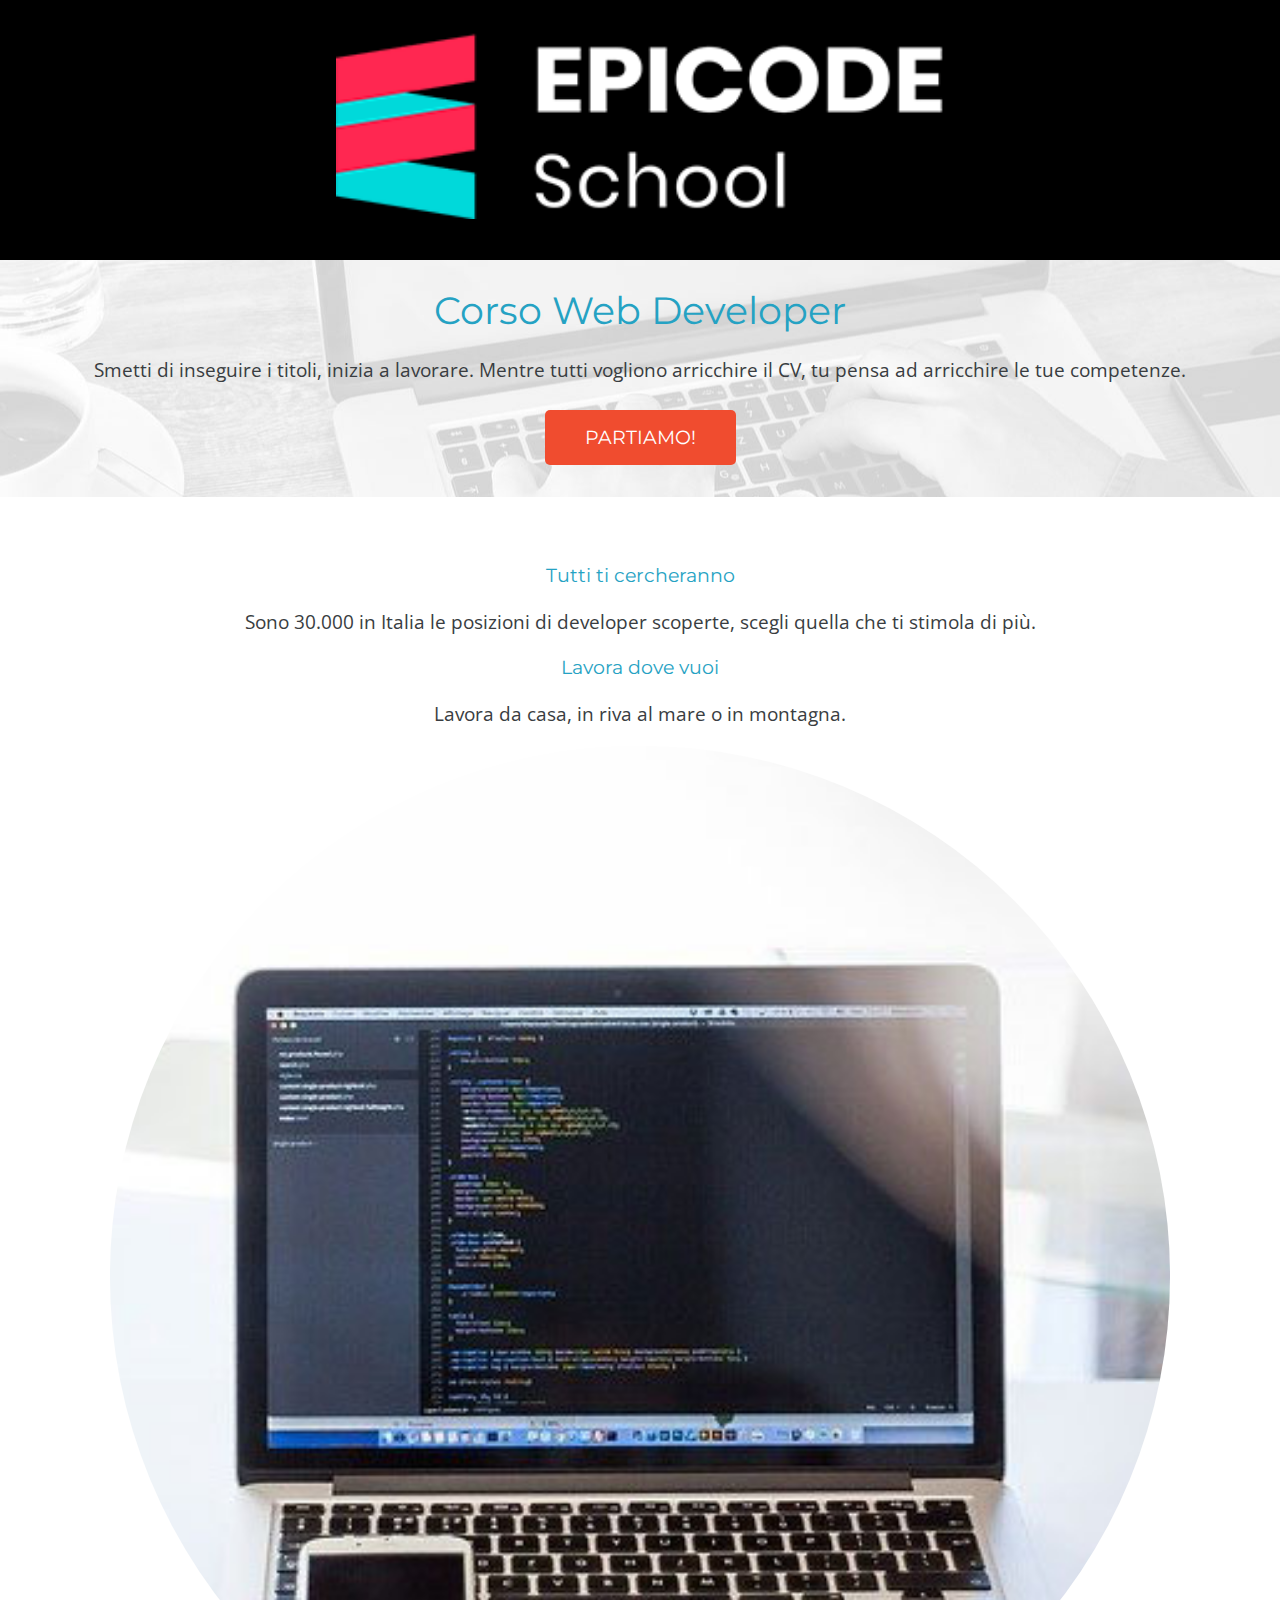
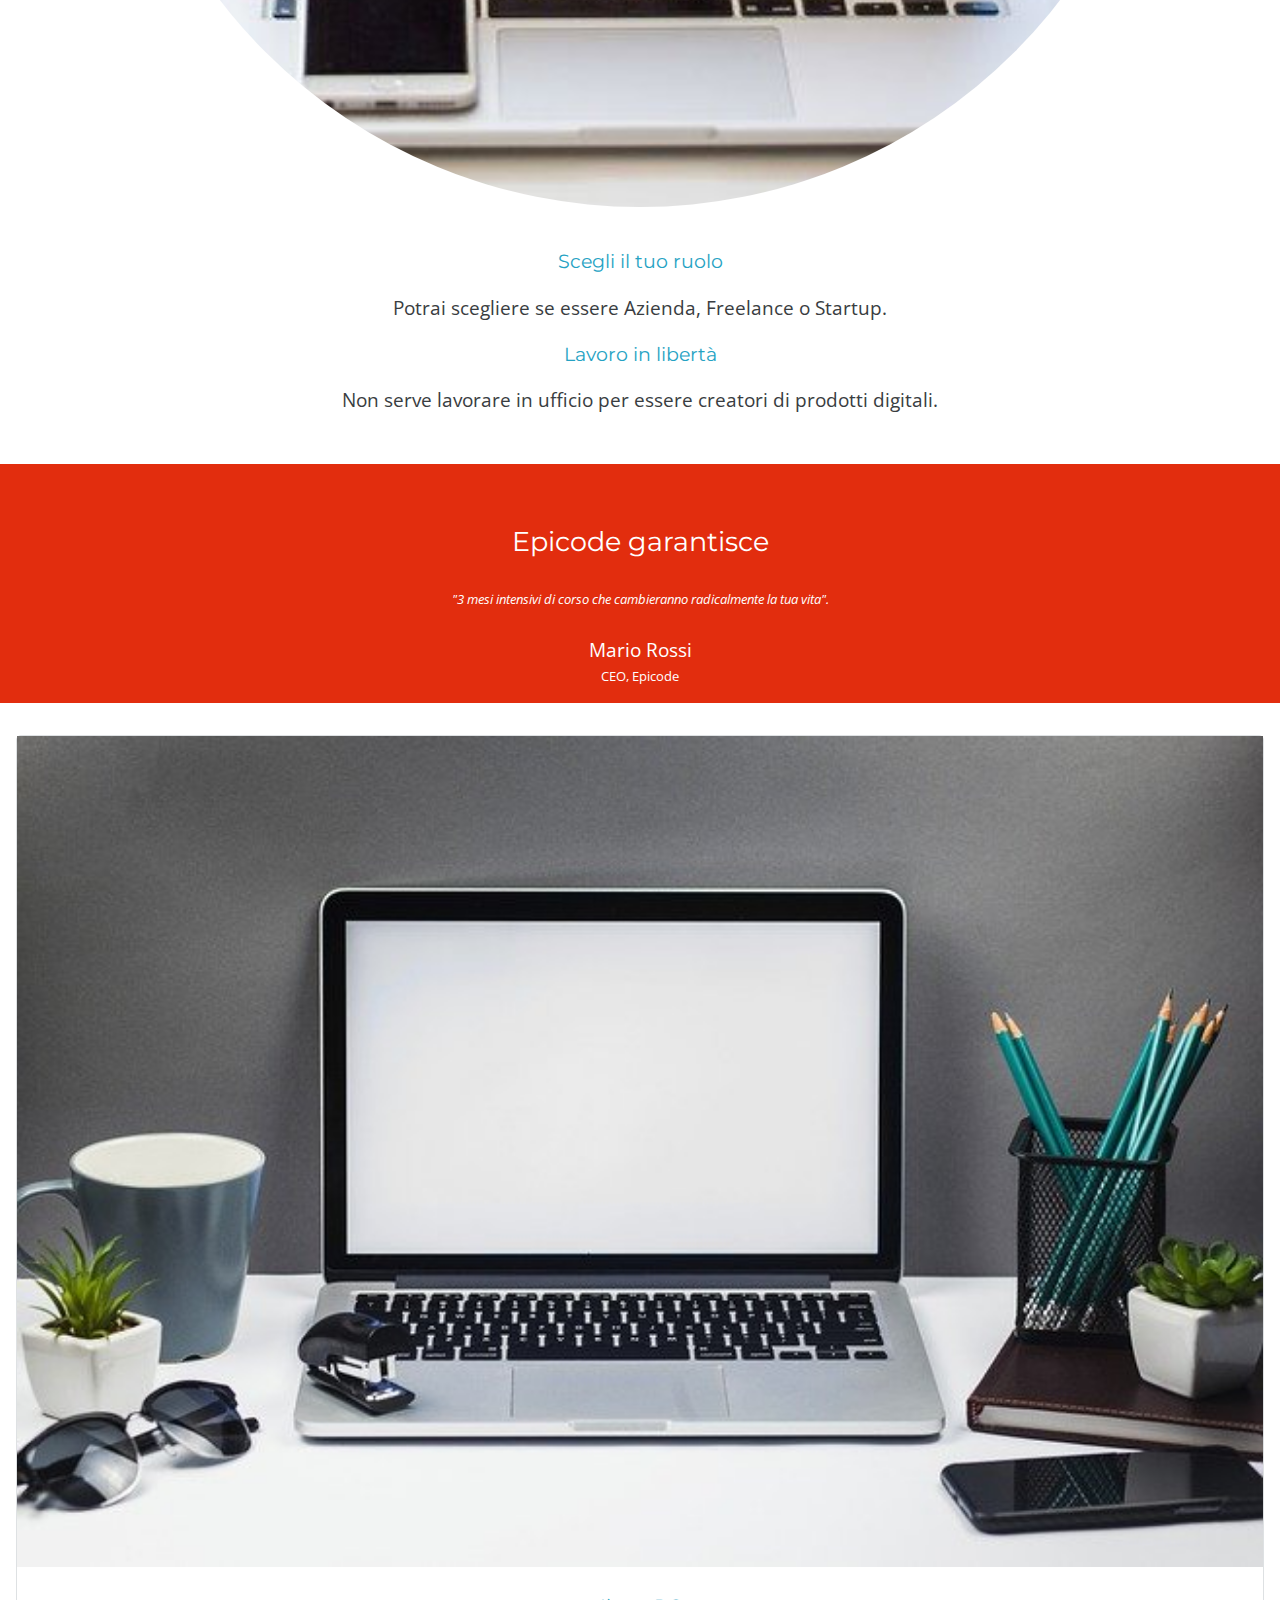
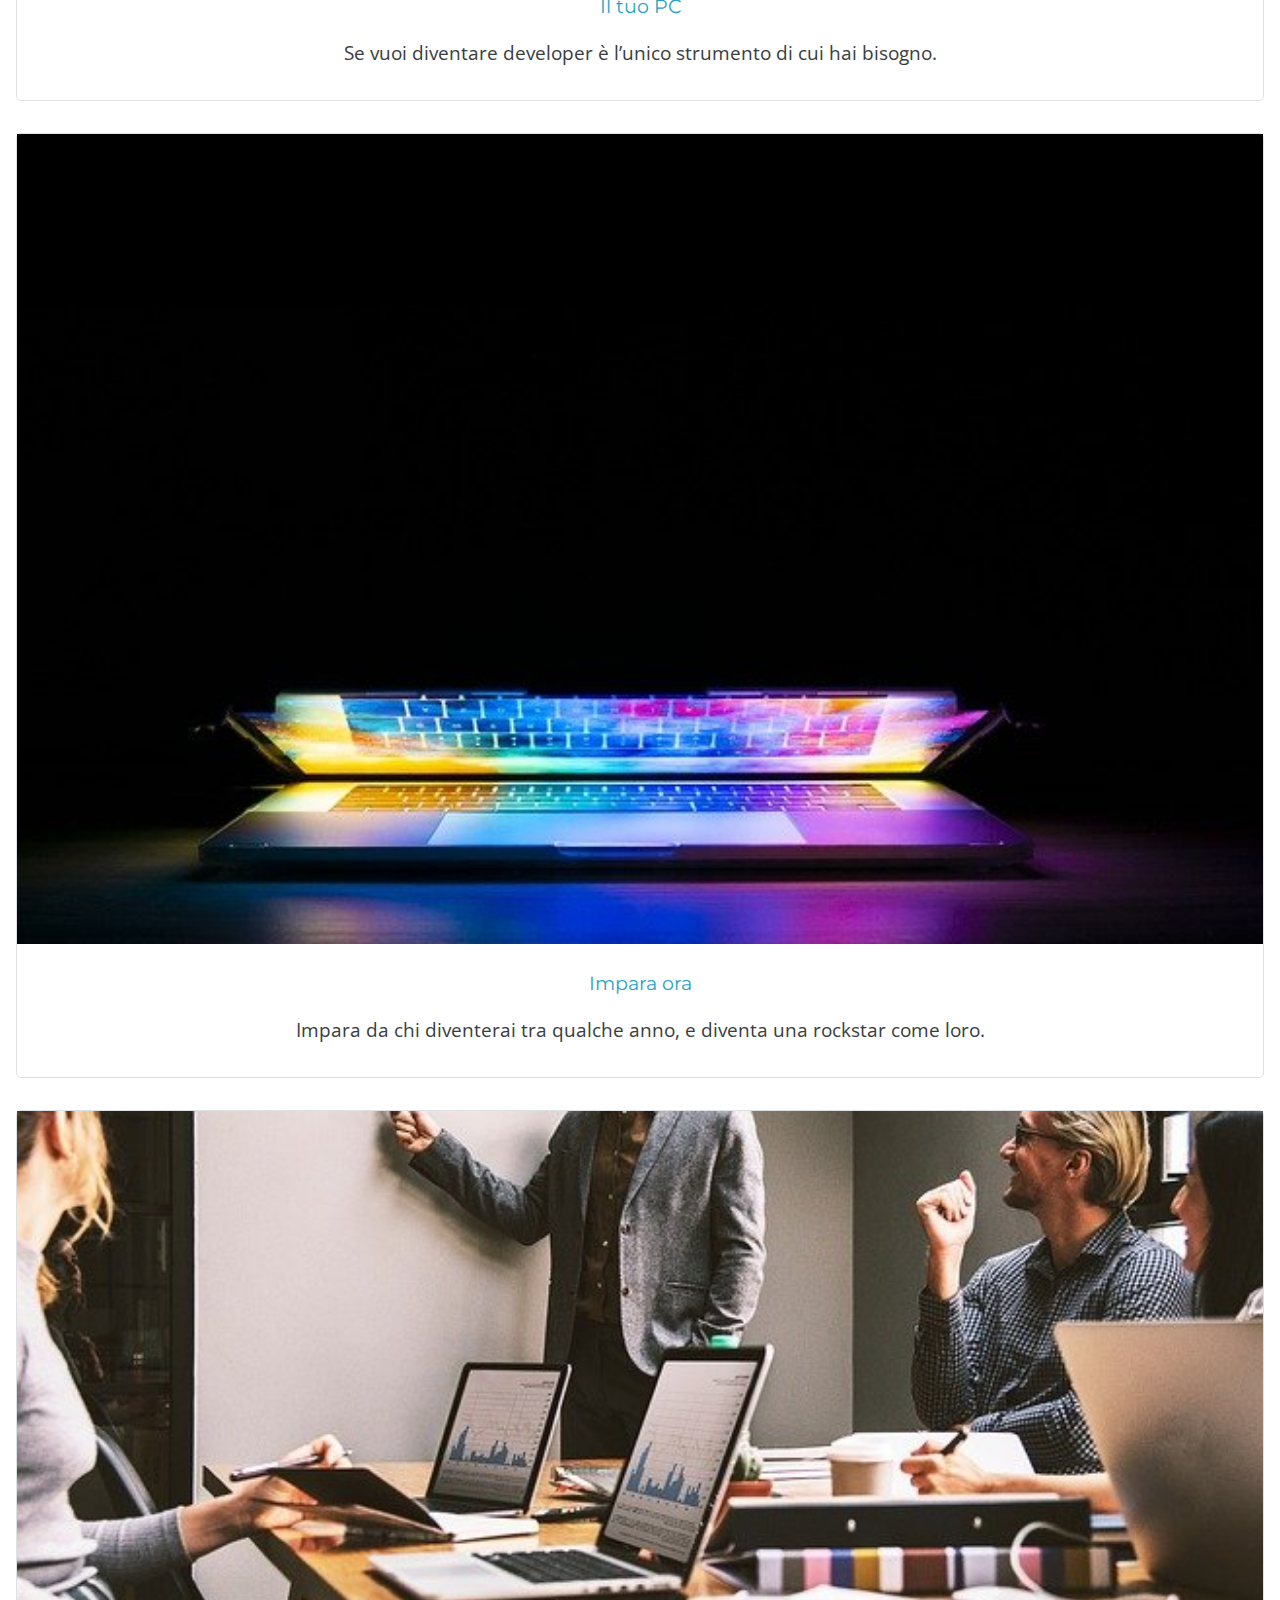
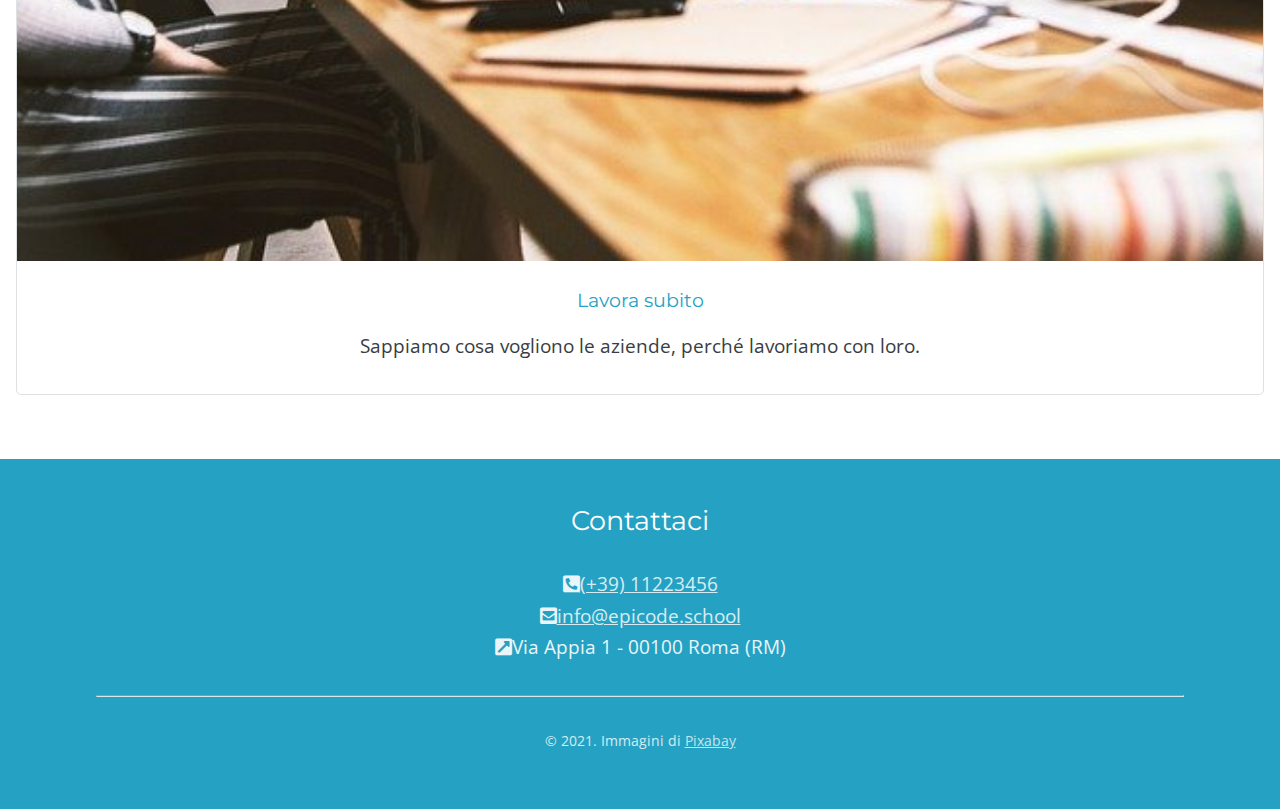
<file: index.html>
<!DOCTYPE html>
<html lang="en">
  <head>
    <meta charset="UTF-8" />
    <meta name="viewport" content="width=device-width, initial-scale=1.0" />
    <link rel="stylesheet" href="./css/reset.css" />
    <link rel="stylesheet" href="./css/style.css" />
    <link
      rel="stylesheet"
      href="https://cdnjs.cloudflare.com/ajax/libs/font-awesome/5.15.4/css/all.min.css"
      integrity="sha512-1ycn6IcaQQ40/MKBW2W4Rhis/DbILU74C1vSrLJxCq57o941Ym01SwNsOMqvEBFlcgUa6xLiPY/NS5R+E6ztJQ=="
      crossorigin="anonymous"
      referrerpolicy="no-referrer"
    />
    <title>Corso Web Developer - Epicode school</title>
  </head>
  <body>
    <!-- NELL'HEADER TROVEREMO IL LOGO SU BANNER NERO -->
    <header>
      <img src="./images/logo.png" alt="logo Epicode" />
    </header>
    <main>
      <!-- NELLA PRIMA SEZIONE DEL MAIN ABBIAMO DAL TITOLO  AL PULSANTE "PARTIAMO" -->
      <section>
        <h1>Corso Web Developer</h1>
        <p>Smetti di inseguire i titoli, inizia a lavorare. Mentre tutti vogliono arricchire il CV, tu pensa ad arricchire le tue competenze.</p>
        <button>partiamo!</button>
      </section>
      <!-- NEL TAG ARTICLE ABBIAMO IL CORPO DEL SITO CON ANNESSA FOTO STONDATA -->
      <article>
        <h3>Tutti ti cercheranno</h3>
        <p>Sono 30.000 in Italia le posizioni di developer scoperte, scegli quella che ti stimola di più.</p>
        <h3>Lavora dove vuoi</h3>
        <p>Lavora da casa, in riva al mare o in montagna.</p>
        <img src="./images/notebook.jpg" alt="notebook&device" />
        <h3>Scegli il tuo ruolo</h3>
        <p>Potrai scegliere se essere Azienda, Freelance o Startup.</p>
        <h3>Lavoro in libertà</h3>
        <p>Non serve lavorare in ufficio per essere creatori di prodotti digitali.</p>
      </article>
      <!-- QUESTO DIV RAPPRESENTA IL BLOCCO ARANCIONE ALL'INTERNO DELLA PAGINA -->
      <div class="orangeBlock">
        <h2>Epicode garantisce</h2>
        <p class="italic">"3 mesi intensivi di corso che cambieranno radicalmente la tua vita".</p>
        <p>Mario Rossi</p>
        <p class="little">CEO, Epicode</p>
      </div>
      <!-- NELL'ASIDE HO INSERITO LE "CARD"  -->
      <aside>
        <div>
          <img src="./images/foto1.jpg" alt="il tuo pc" />
          <h3>Il tuo PC</h3>
          <p>Se vuoi diventare developer è l’unico strumento di cui hai bisogno.</p>
        </div>
        <div>
          <img src="./images/foto2.jpg" alt="impara ora" />
          <h3>Impara ora</h3>
          <p>Impara da chi diventerai tra qualche anno, e diventa una rockstar come loro.</p>
        </div>
        <div>
          <img src="./images/foto3.jpg" alt="lavora subito" />
          <h3>Lavora subito</h3>
          <p>Sappiamo cosa vogliono le aziende, perché lavoriamo con loro.</p>
        </div>
      </aside>
    </main>
    <!-- INFINE TROVIAMO IL FOOTER CHE COMPLETA LA PAGINA CON IL BLOCCO BLU ED I VARI CONTATTI -->
    <footer>
      <h2>Contattaci</h2>
      <ul>
        <li><i class="fas fa-phone-square-alt"></i><a href="#">(+39) 11223456</a></li>
        <li><i class="fas fa-envelope-square"></i><a href="#">info@epicode.school</a></li>
        <li><i class="fas fa-external-link-square-alt"></i>Via Appia 1 - 00100 Roma (RM)</li>
      </ul>
      <hr />
      <p>&copy; 2021. Immagini di <a href="#">Pixabay</a></p>
    </footer>
  </body>
</html>
</file>
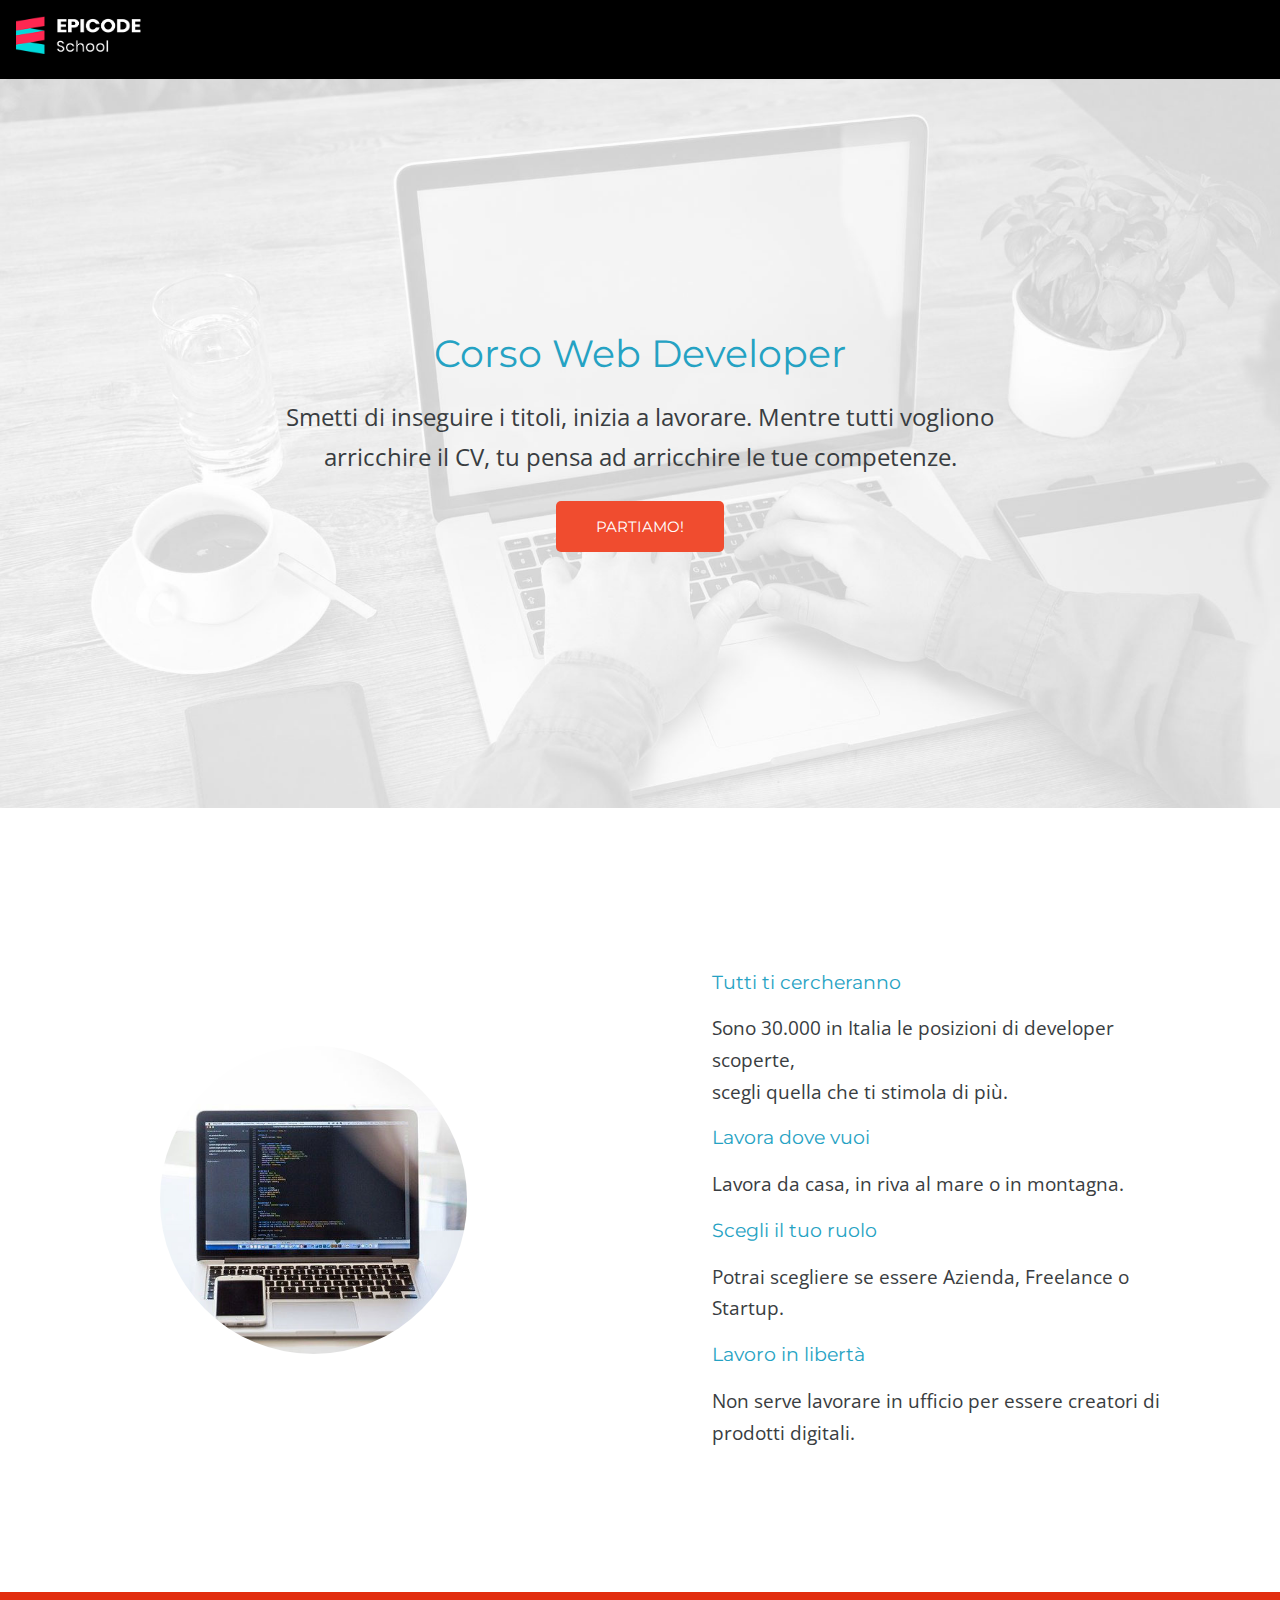
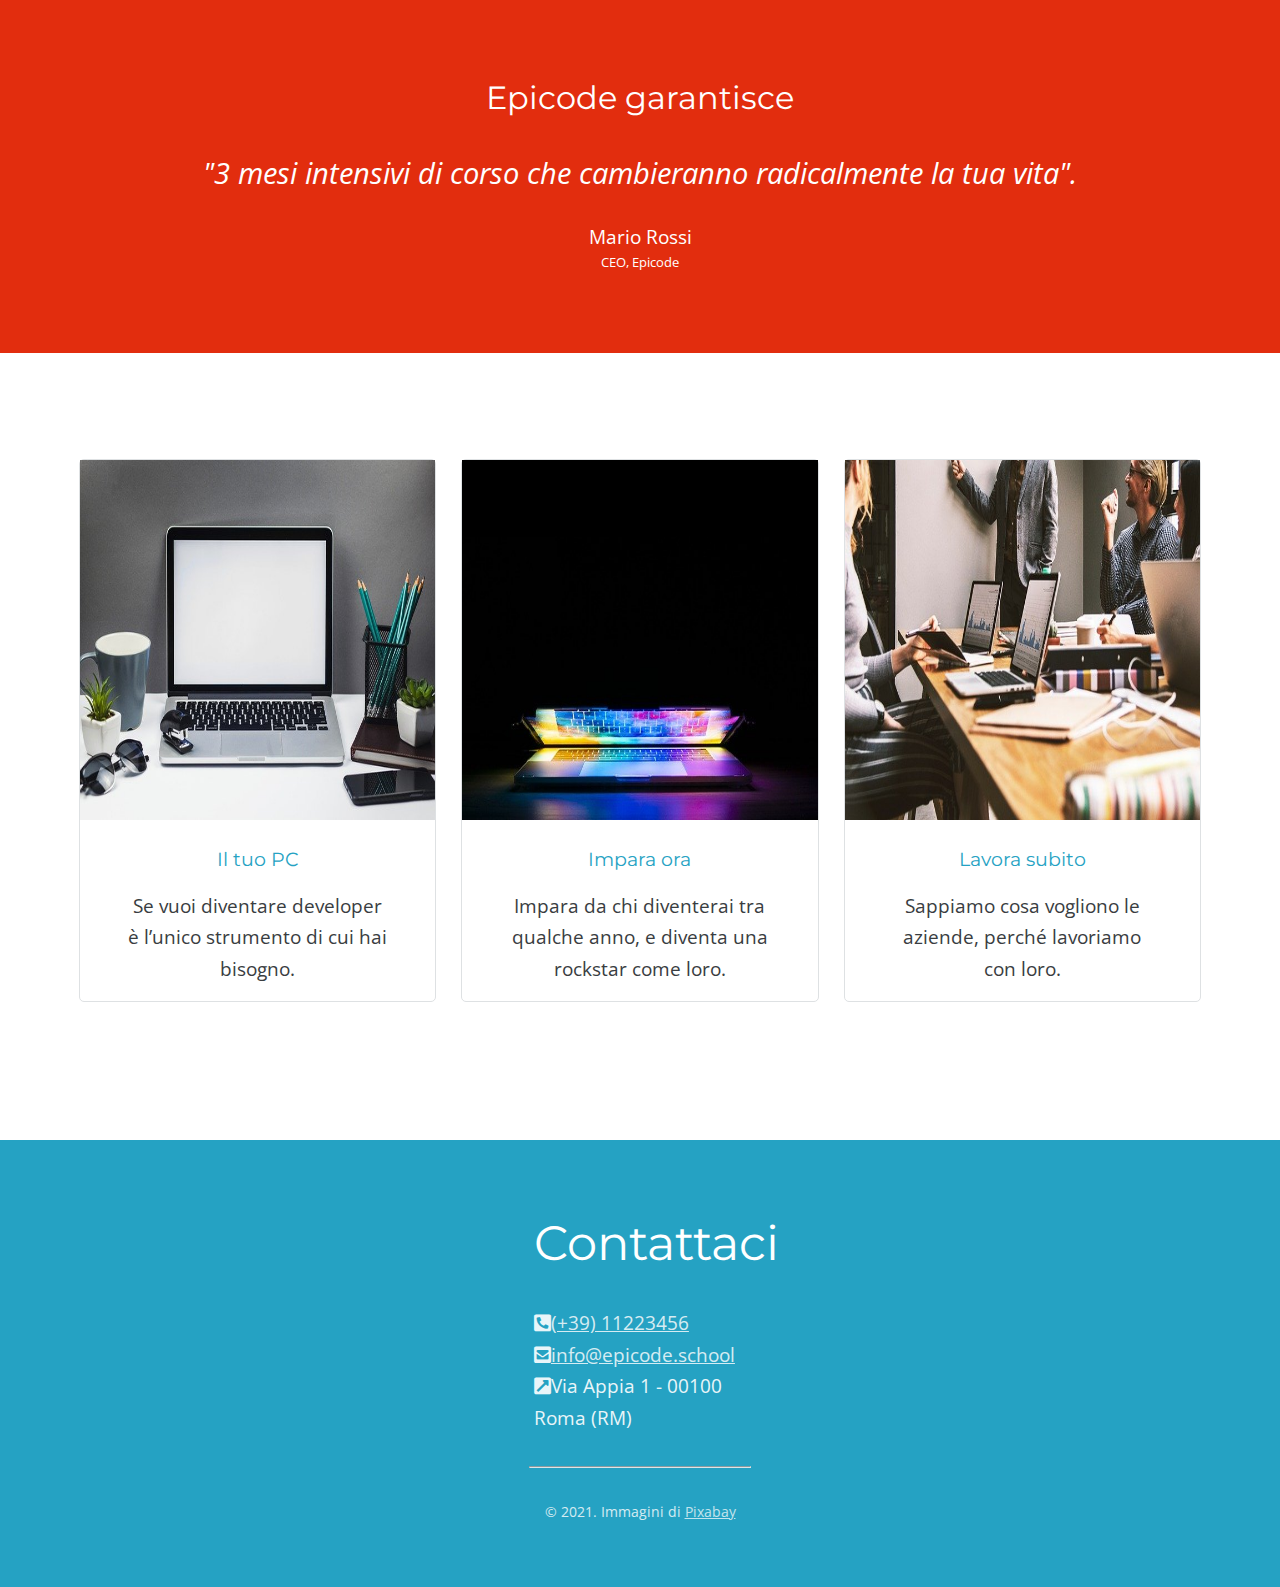
<file: indexDesktop.html>
<!DOCTYPE html>
<html lang="en">
  <head>
    <meta charset="UTF-8" />
    <meta name="viewport" content="width=device-width, initial-scale=1.0" />
    <link rel="stylesheet" href="./css/reset.css" />
    <link rel="stylesheet" href="./css/styleDesktop.css" />
    <link
      rel="stylesheet"
      href="https://cdnjs.cloudflare.com/ajax/libs/font-awesome/5.15.4/css/all.min.css"
      integrity="sha512-1ycn6IcaQQ40/MKBW2W4Rhis/DbILU74C1vSrLJxCq57o941Ym01SwNsOMqvEBFlcgUa6xLiPY/NS5R+E6ztJQ=="
      crossorigin="anonymous"
      referrerpolicy="no-referrer"
    />
    <title>Corso Web Developer - Epicode school</title>
  </head>
  <body>
    <!-- NELL'HEADER TROVEREMO IL LOGO SU BANNER NERO -->
    <header>
      <img src="./images/logo.png" alt="logo Epicode" />
    </header>
    <main>
      <!-- NELLA PRIMA SEZIONE DEL MAIN ABBIAMO DAL TITOLO  AL PULSANTE "PARTIAMO" -->
      <section>
        <h1>Corso Web Developer</h1>
        <p>Smetti di inseguire i titoli, inizia a lavorare. Mentre tutti vogliono arricchire il CV, tu pensa ad arricchire le tue competenze.</p>
        <button>partiamo!</button>
      </section>
      <!-- NEL TAG ARTICLE ABBIAMO IL CORPO DEL SITO CON ANNESSA FOTO STONDATA -->
      <article>
        <img src="./images/notebook.jpg" class="box4" alt="notebook&device" />
        <div class="box5">
          <h3>Tutti ti cercheranno</h3>
          <p>Sono 30.000 in Italia le posizioni di developer scoperte, <br />scegli quella che ti stimola di più.</p>
          <h3>Lavora dove vuoi</h3>
          <p>Lavora da casa, in riva al mare o in montagna.</p>
          <h3>Scegli il tuo ruolo</h3>
          <p>Potrai scegliere se essere Azienda, Freelance o Startup.</p>
          <h3>Lavoro in libertà</h3>
          <p>Non serve lavorare in ufficio per essere creatori di <br />prodotti digitali.</p>
        </div>
      </article>
      <!-- QUESTO DIV RAPPRESENTA IL BLOCCO ARANCIONE ALL'INTERNO DELLA PAGINA -->
      <div class="orangeBlock">
        <h2>Epicode garantisce</h2>
        <p class="italic">"3 mesi intensivi di corso che cambieranno radicalmente la tua vita".</p>
        <p>Mario Rossi</p>
        <p class="little">CEO, Epicode</p>
      </div>
      <!-- NELL'ASIDE HO INSERITO LE "CARD"  -->
      <aside>
        <div class="box1 cards">
          <img src="./images/foto1.jpg" alt="il tuo pc" />
          <h3>Il tuo PC</h3>
          <p>Se vuoi diventare developer è l’unico strumento di cui hai bisogno.</p>
        </div>
        <div class="box2 cards">
          <img src="./images/foto2.jpg" alt="impara ora" />
          <h3>Impara ora</h3>
          <p>Impara da chi diventerai tra qualche anno, e diventa una rockstar come loro.</p>
        </div>
        <div class="box3 cards">
          <img src="./images/foto3.jpg" alt="lavora subito" />
          <h3>Lavora subito</h3>
          <p>Sappiamo cosa vogliono le aziende, perché lavoriamo con loro.</p>
        </div>
      </aside>
    </main>
    <!-- INFINE TROVIAMO IL FOOTER CHE COMPLETA LA PAGINA CON IL BLOCCO BLU ED I VARI CONTATTI -->
    <footer>
      <div>
        <h2>Contattaci</h2>
        <ul>
          <li><i class="fas fa-phone-square-alt"></i><a href="#">(+39) 11223456</a></li>
          <li><i class="fas fa-envelope-square"></i><a href="#">info@epicode.school</a></li>
          <li><i class="fas fa-external-link-square-alt"></i>Via Appia 1 - 00100 Roma (RM)</li>
        </ul>
      </div>
      <hr />
      <p>&copy; 2021. Immagini di <a href="#">Pixabay</a></p>
    </footer>
  </body>
</html>
</file>
<file: css/style.css>
@import url("https://fonts.googleapis.com/css2?family=Open+Sans:ital,wght@0,300..800;1,300..800&display=swap");
@import url("https://fonts.googleapis.com/css2?family=Montserrat:ital,wght@0,700;1,700&display=swap");
/* IMPORTO I FONT NECESSARI */

body {
  font-family: "Open Sans", sans-serif;
  color: #393d41;
  font-size: 1.2rem;
  line-height: 1.65;
  text-align: center;
}

h3 {
  font-family: "Montserrat", sans-serif;
  color: #25a2c3;
  line-height: 1.5;
  padding-block: 1rem;
}
/* APPLICO I FONT AI RISPETTIVI CONTESTI */

header {
  background-color: black;
  padding: 2rem;
}

img {
  width: 50%;
}
/* STILI HEADER (E LOGO)  */

section {
  padding: 2rem;
  background-image: url(../images/banner.jpg);
  background-size: 150%;
  background-position: center;
}

h1 {
  font-size: 2.4rem;
  font-family: "Montserrat", sans-serif;
  color: #25a2c3;
  line-height: 1;
}

section button {
  color: white;
  background-color: #f04c2f;
  font-family: "Montserrat", sans-serif;
  text-transform: uppercase;
  font-size: 19px;
  padding-inline: 2.5rem;
  padding-block: 1rem;
  border: none;
  border-radius: 5px;
}

section p {
  padding-block: 1.5rem;
}
/* STILIZZO LA NOSTRA SECTION E I SUOI CONTENUTI */

article {
  padding-block: 3rem;
  padding-inline: 1rem;
}

article img {
  padding-block: 1rem;
  width: 85%;
  height: 85%;
  border-radius: 50%;
}
/* IMPOSTO LA SEZIONE "ARTICLE" E RENDO LA FOTO TONDA E DI DIMENSIONI RICHIESTE */

.orangeBlock {
  padding: 2rem 0.85rem 1rem 0.85rem;

  background-color: #e22d0e;
  color: white;
}

h2 {
  font-family: "Montserrat", sans-serif;
  font-size: 1.7rem;
  padding-block: 1.5rem;
  color: white;
}
.italic {
  font-style: italic;
  font-size: 0.8rem;
  padding-bottom: 1.5rem;
  padding-inline: 0.8rem;
}

.little {
  font-size: 0.8rem;
}
/* LA SEZIONE SOVRASTANTE FA RIFERIMENTO AL BLOCCO ARANCIONE NELLA PAGINA, IN PIU' TROVIAMO CLASSI PER CARATTERI RIUTILIZZABILI */

aside {
  padding-block: 2rem;
  padding-inline: 1rem;
}

aside div {
  border: #dee1e3 solid 1px;
  border-radius: 5px;
  padding-bottom: 2rem;
  margin-bottom: 2rem;
}

aside div img {
  width: 100%;
}

aside p {
  padding-inline: 1.5rem;
}
/* QUI ABBIAMO DEFINITO LO STILE DELLE CARD E DEI PROPRI CONTENUTI */

footer {
  padding: 1rem;
  background-color: #25a2c3;
}

li,
footer a {
  list-style: none;
  color: white;
  opacity: 0.9;
}

footer hr {
  color: white;
  margin-block: 2rem;
  margin-inline: 5rem;
  opacity: 0.9;
}

footer p {
  color: white;
  font-size: 0.9rem;
  opacity: 0.8;
  padding-bottom: 2.5rem;
}
/* STILE DEL FOOTER E CONTENUTI */
</file>
<file: css/styleDesktop.css>
@import url("https://fonts.googleapis.com/css2?family=Open+Sans:ital,wght@0,300..800;1,300..800&display=swap");
@import url("https://fonts.googleapis.com/css2?family=Montserrat:ital,wght@0,700;1,700&display=swap");
/* IMPORTO I FONT NECESSARI */
/* {
 outline: 2px solid red; 
}  comando per vedere se straborda */
body {
  font-family: "Open Sans", sans-serif;
  color: #393d41;
  font-size: 1.2rem;
  line-height: 1.65;
}

h3 {
  font-family: "Montserrat", sans-serif;
  color: #25a2c3;
  line-height: 1.5;
  padding-block: 1rem;
}
/* APPLICO I FONT AI RISPETTIVI CONTESTI */

header {
  background-color: black;
  padding: 1rem;
}

header img {
  width: 10%;
}
/* STILI HEADER (E LOGO)  */

section {
  text-align: center;
  box-sizing: border-box;
  padding: 16rem;
  background-image: url(../images/banner.jpg);
  background-size: cover;
  background-position: top;
}

h1 {
  font-size: 2.4rem;
  font-family: "Montserrat", sans-serif;
  color: #25a2c3;
  line-height: 1;
}

section button {
  color: white;
  background-color: #f04c2f;
  font-family: "Montserrat", sans-serif;
  text-transform: uppercase;
  font-size: 15px;
  padding-inline: 2.5rem;
  padding-block: 1rem;
  border: none;
  border-radius: 5px;
}

section p {
  padding-block: 1.5rem;
  font-size: 1.5rem;
}
/* STILIZZO LA NOSTRA SECTION E I SUOI CONTENUTI */

article {
  padding-block: 4rem;
}

article img {
  border-radius: 50%;
}

.box4,
.box5 {
  display: inline-block;
  box-sizing: border-box;
  vertical-align: -webkit-baseline-middle;
  width: 49%;
  padding: 5rem;

  /* padding: 5rem; */
}

.box4 {
  padding: 10rem;
}
/* I DUE BLOCCHI NELL'ARTICLE */
/*IMPOSTO LA SEZIONE "ARTICLE" E RENDO LA FOTO TONDA E DI DIMENSIONI RICHIESTE */

.orangeBlock {
  text-align: center;
  padding: 5rem;
  background-color: #e22d0e;
  color: white;
  margin-bottom: 2rem;
}

h2 {
  font-family: "Montserrat", sans-serif;
  font-size: 2rem;
  padding-bottom: 1.5rem;
  color: white;
}
.italic {
  font-style: italic;
  font-size: 1.8rem;
  padding-bottom: 1.5rem;
  padding-inline: 0.8rem;
}

.little {
  font-size: 0.8rem;
}
/* LA SEZIONE SOVRASTANTE FA RIFERIMENTO AL BLOCCO ARANCIONE NELLA PAGINA, IN PIU' TROVIAMO CLASSI PER CARATTERI RIUTILIZZABILI */

aside {
  width: 100%;
  text-align: center;
  box-sizing: border-box;
  padding: 4rem;
}
.box1,
.box2,
.box3 {
  box-sizing: border-box;
  display: inline-block;
  width: 31%;
  margin: 10px;
}

.cards > img {
  height: 40vh;
}
/* I 3 BLOCCHI NELL'ASIDE */

aside div {
  border: #dee1e3 solid 1px;
  border-radius: 5px;
}

aside div img {
  width: 100%;
}

aside p {
  padding-inline: 3rem;
  padding-bottom: 1rem;
}
/* QUI ABBIAMO DEFINITO LO STILE DELLE CARD E DEI PROPRI CONTENUTI */

footer {
  margin-top: 4rem;
  text-align: center;
  padding: 1rem;
  background-color: #25a2c3;
  padding-block: 4rem;
}

footer div {
  margin-inline: auto;
  width: 17%;
  text-align: start;
}
footer h2 {
  font-size: 3rem;
}

li,
footer a {
  list-style: none;
  color: white;
  opacity: 0.9;
}

footer hr {
  color: white;
  margin-block: 2rem;
  width: 16%;
  padding-right: 21px;

  /* margin-inline: 55rem; */
  opacity: 0.9;
}

footer p {
  color: white;
  font-size: 0.9rem;
  opacity: 0.8;
}
/* STILE DEL FOOTER E CONTENUTI */
</file>
